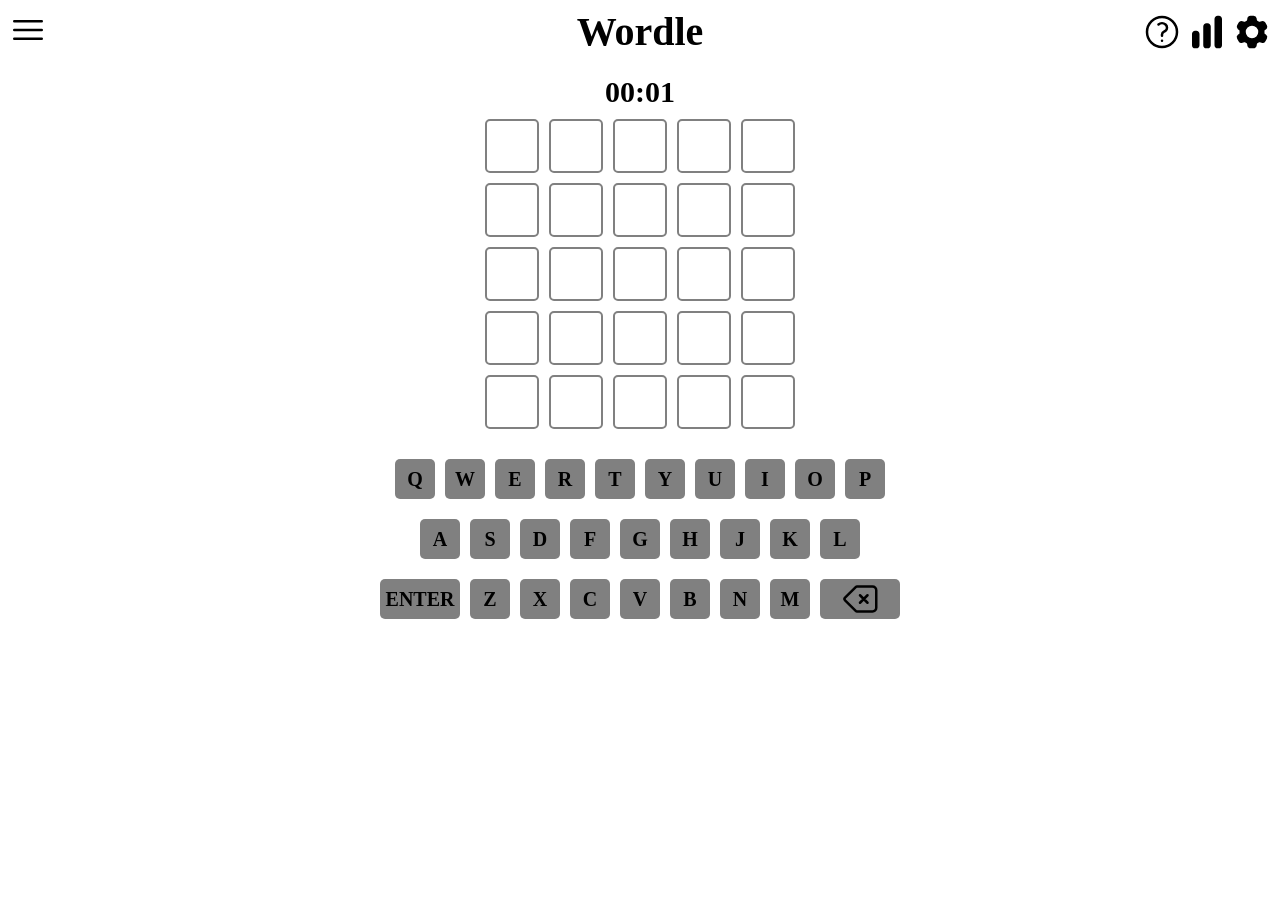
<file: index.html>
<!DOCTYPE html>
<html lang="en">
  <head>
    <meta charset="UTF-8" />
    <meta name="viewport" content="width=device-width, initial-scale=1.0" />
    <title>Document</title>
    <link rel="stylesheet" href="css/main.css" />
    <link rel="stylesheet" href="css/header.css" />
    <link rel="stylesheet" href="css/footer.css" />
  </head>
  <body>
    <header>
      <div class="head_left">
        <img src="asset/menu.svg" alt="menu" />
      </div>
      <div class="head_mid">Wordle</div>
      <div class="head_right">
        <img class="head_right_ask" src="asset/ask.svg" alt="ask" />
        <img class="head_right_comms" src="asset/comms.svg" alt="comms" />
        <img class="head_right_setting" src="asset/setting.svg" alt="setting" />
      </div>
    </header>
    <main>
      <div class="timer">00:00</div>
      <div class="board_row row0">
        <div class="board_block" data-block="00"></div>
        <div class="board_block" data-block="01"></div>
        <div class="board_block" data-block="02"></div>
        <div class="board_block" data-block="03"></div>
        <div class="board_block" data-block="04"></div>
      </div>
      <div class="board_row row1">
        <div class="board_block" data-block="10"></div>
        <div class="board_block" data-block="11"></div>
        <div class="board_block" data-block="12"></div>
        <div class="board_block" data-block="13"></div>
        <div class="board_block" data-block="14"></div>
      </div>
      <div class="board_row row2">
        <div class="board_block" data-block="20"></div>
        <div class="board_block" data-block="21"></div>
        <div class="board_block" data-block="22"></div>
        <div class="board_block" data-block="23"></div>
        <div class="board_block" data-block="24"></div>
      </div>
      <div class="board_row row3">
        <div class="board_block" data-block="30"></div>
        <div class="board_block" data-block="31"></div>
        <div class="board_block" data-block="32"></div>
        <div class="board_block" data-block="33"></div>
        <div class="board_block" data-block="34"></div>
      </div>
      <div class="board_row row4">
        <div class="board_block" data-block="40"></div>
        <div class="board_block" data-block="41"></div>
        <div class="board_block" data-block="42"></div>
        <div class="board_block" data-block="43"></div>
        <div class="board_block" data-block="44"></div>
      </div>
    </main>
    <footer>
      <div class="keyboard_row row0">
        <div class="key" data-key="Q">Q</div>
        <div class="key" data-key="W">W</div>
        <div class="key" data-key="E">E</div>
        <div class="key" data-key="R">R</div>
        <div class="key" data-key="T">T</div>
        <div class="key" data-key="Y">Y</div>
        <div class="key" data-key="U">U</div>
        <div class="key" data-key="I">I</div>
        <div class="key" data-key="O">O</div>
        <div class="key" data-key="P">P</div>
      </div>
      <div class="keyboard_row row1">
        <div class="key" data-key="A">A</div>
        <div class="key" data-key="S">S</div>
        <div class="key" data-key="D">D</div>
        <div class="key" data-key="F">F</div>
        <div class="key" data-key="G">G</div>
        <div class="key" data-key="H">H</div>
        <div class="key" data-key="J">J</div>
        <div class="key" data-key="K">K</div>
        <div class="key" data-key="L">L</div>
      </div>
      <div class="keyboard_row row2">
        <div class="enter">ENTER</div>
        <div class="key" data-key="Z">Z</div>
        <div class="key" data-key="X">X</div>
        <div class="key" data-key="C">C</div>
        <div class="key" data-key="V">V</div>
        <div class="key" data-key="B">B</div>
        <div class="key" data-key="N">N</div>
        <div class="key" data-key="M">M</div>
        <div class="back">
          Backspace
          <img src="asset/back.svg" alt="Backspace" />
        </div>
      </div>
    </footer>
    <script src="js/index.js"></script>
  </body>
</html>
</file>
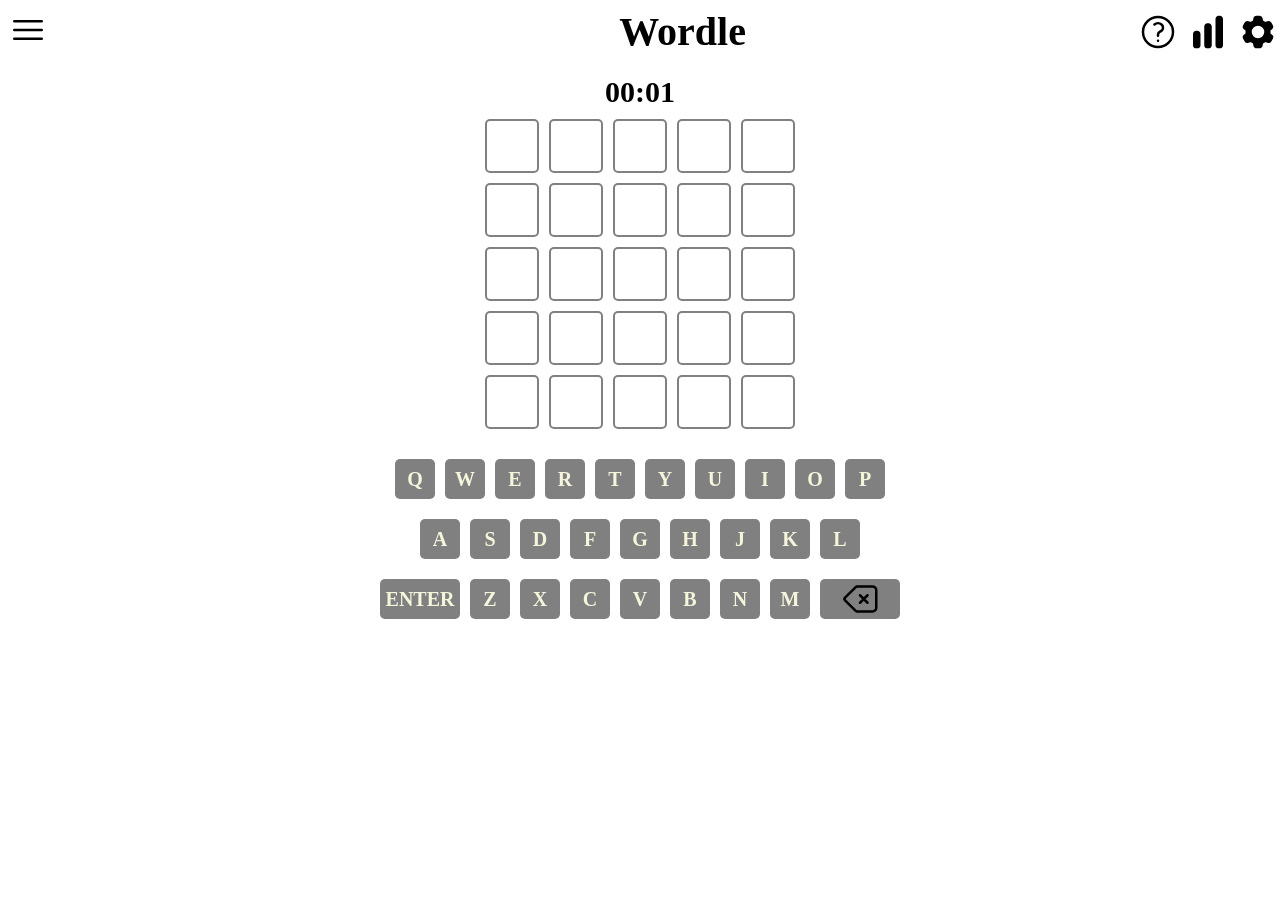
<file: static/index.html>
<!DOCTYPE html>
<html lang="en">
  <head>
    <meta charset="UTF-8" />
    <meta name="viewport" content="width=device-width, initial-scale=1.0" />
    <title>Document</title>
    <link rel="stylesheet" href="css/main.css" />
    <link rel="stylesheet" href="css/header.css" />
    <link rel="stylesheet" href="css/footer.css" />
  </head>
  <body>
    <header>
      <div class="head_left">
        <img src="asset/menu.svg" alt="menu" />
      </div>
      <div class="head_mid">Wordle</div>
      <div class="head_right">
        <img class="head_right_ask" src="asset/ask.svg" alt="ask" />
        <img class="head_right_comms" src="asset/comms.svg" alt="comms" />
        <img class="head_right_setting" src="asset/setting.svg" alt="setting" />
      </div>
    </header>
    <div class="info">
      <div>Wordle은 5자리 영어 단어를 맞추는 게임입니다</div>
      <div>자리와 단어가 모두 일치하면 초록색,</div>
      <div>
        자리가 맞지 않지만 단어가 포함되면 노란색, 둘 다 틀리면 회색입니다
      </div>
    </div>
    <main>
      <div class="timer">00:00</div>
      <div class="board_row row0">
        <div class="board_block" data-block="00"></div>
        <div class="board_block" data-block="01"></div>
        <div class="board_block" data-block="02"></div>
        <div class="board_block" data-block="03"></div>
        <div class="board_block" data-block="04"></div>
      </div>
      <div class="board_row row1">
        <div class="board_block" data-block="10"></div>
        <div class="board_block" data-block="11"></div>
        <div class="board_block" data-block="12"></div>
        <div class="board_block" data-block="13"></div>
        <div class="board_block" data-block="14"></div>
      </div>
      <div class="board_row row2">
        <div class="board_block" data-block="20"></div>
        <div class="board_block" data-block="21"></div>
        <div class="board_block" data-block="22"></div>
        <div class="board_block" data-block="23"></div>
        <div class="board_block" data-block="24"></div>
      </div>
      <div class="board_row row3">
        <div class="board_block" data-block="30"></div>
        <div class="board_block" data-block="31"></div>
        <div class="board_block" data-block="32"></div>
        <div class="board_block" data-block="33"></div>
        <div class="board_block" data-block="34"></div>
      </div>
      <div class="board_row row4">
        <div class="board_block" data-block="40"></div>
        <div class="board_block" data-block="41"></div>
        <div class="board_block" data-block="42"></div>
        <div class="board_block" data-block="43"></div>
        <div class="board_block" data-block="44"></div>
      </div>
    </main>
    <footer>
      <div class="keyboard_row row0">
        <div class="key" data-key="Q">Q</div>
        <div class="key" data-key="W">W</div>
        <div class="key" data-key="E">E</div>
        <div class="key" data-key="R">R</div>
        <div class="key" data-key="T">T</div>
        <div class="key" data-key="Y">Y</div>
        <div class="key" data-key="U">U</div>
        <div class="key" data-key="I">I</div>
        <div class="key" data-key="O">O</div>
        <div class="key" data-key="P">P</div>
      </div>
      <div class="keyboard_row row1">
        <div class="key" data-key="A">A</div>
        <div class="key" data-key="S">S</div>
        <div class="key" data-key="D">D</div>
        <div class="key" data-key="F">F</div>
        <div class="key" data-key="G">G</div>
        <div class="key" data-key="H">H</div>
        <div class="key" data-key="J">J</div>
        <div class="key" data-key="K">K</div>
        <div class="key" data-key="L">L</div>
      </div>
      <div class="keyboard_row row2">
        <div class="enter">ENTER</div>
        <div class="key" data-key="Z">Z</div>
        <div class="key" data-key="X">X</div>
        <div class="key" data-key="C">C</div>
        <div class="key" data-key="V">V</div>
        <div class="key" data-key="B">B</div>
        <div class="key" data-key="N">N</div>
        <div class="key" data-key="M">M</div>
        <div class="back">
          Backspace
          <img src="asset/back.svg" alt="Backspace" />
        </div>
      </div>
    </footer>

    <script src="js/index.js"></script>
  </body>
</html>
</file>
<file: css/main.css>
main {
  display: flex;
  flex-direction: column;
  justify-content: center;
  align-items: center;
  gap: 10px;
}

.timer {
  font-size: 30px;
  font-weight: bolder;
}

.board_row {
  display: flex;
  justify-content: center;
  align-items: center;
  gap: 10px;
}

.board_block {
  display: flex;
  justify-content: center;
  align-items: center;
  width: 50px;
  height: 50px;
  border: 2px solid gray;
  border-radius: 5px;
  font-size: 30px;
  font-weight: bolder;
}
</file>
<file: css/header.css>
header {
  display: flex;
  justify-content: space-between;
  align-items: center;
  margin-bottom: 20px;
}

.head_left img {
  width: 40px;
  cursor: pointer;
}

.head_mid {
  font-size: 40px;
  font-weight: bolder;
  margin-left: 95px;
}

.head_right {
  display: flex;
  flex-direction: row;
  justify-content: center;
  align-items: center;
}

.head_right img {
  width: 40px;
  cursor: pointer;
  margin-left: 5px;
}
</file>
<file: css/footer.css>
footer {
  display: flex;
  flex-direction: column;
  justify-content: center;
  align-items: center;
  margin-top: 20px;
}

.keyboard_row {
  display: flex;
  justify-content: center;
  align-items: center;
  margin: 10px 0 10px 0;
}

.keyboard_row div {
  display: flex;
  justify-content: center;
  align-items: center;
  width: 40px;
  height: 40px;
  margin: 0 5px 0 5px;
  background-color: grey;
  font-size: 20px;
  font-weight: bolder;
  border-radius: 5px;
  transition: all 0.2s ease-in-out;
}

.keyboard_row .enter {
  width: 80px;
}

.keyboard_row .back {
  width: 80px;
  font-size: 0;
}

.keyboard_row .back img {
  width: 40px;
}

.keyboard_row div:hover {
  background-color: beige;
  cursor: pointer;
}
</file>
<file: static/css/main.css>
main {
  display: flex;
  flex-direction: column;
  justify-content: center;
  align-items: center;
  gap: 10px;
}

.timer {
  font-size: 30px;
  font-weight: bolder;
}

.board_row {
  display: flex;
  justify-content: center;
  align-items: center;
  gap: 10px;
}

.board_block {
  display: flex;
  justify-content: center;
  align-items: center;
  width: 50px;
  height: 50px;
  border: 2px solid gray;
  border-radius: 5px;
  font-size: 30px;
  font-weight: bolder;
}
</file>
<file: static/css/header.css>
header {
  display: flex;
  justify-content: space-between;
  align-items: center;
  margin-bottom: 20px;
  width: 100vw;
}

.head_left img {
  width: 40px;
  cursor: pointer;
}

.head_mid {
  font-size: 40px;
  font-weight: bolder;
  margin-left: 15%;
  margin-right: 1%;
}

.head_right {
  display: flex;
  flex-direction: row;
  justify-content: center;
  align-items: center;
}

.head_right img {
  width: 40px;
  cursor: pointer;
  margin-right: 10px;
}
</file>
<file: static/css/footer.css>
footer {
  display: flex;
  flex-direction: column;
  justify-content: center;
  align-items: center;
  margin-top: 20px;
}

.keyboard_row {
  display: flex;
  justify-content: center;
  align-items: center;
  margin: 10px 0 10px 0;
  width: 100vw;
}

.keyboard_row div {
  display: flex;
  justify-content: center;
  align-items: center;
  width: 40px;
  height: 40px;
  margin: 0 5px 0 5px;
  background-color: grey;
  font-size: 20px;
  font-weight: bolder;
  border-radius: 5px;
  transition: all 0.2s ease-in-out;
  color: beige;
}

.keyboard_row .enter {
  width: 80px;
}

.keyboard_row .back {
  width: 80px;
  font-size: 0;
}

.keyboard_row .back img {
  width: 40px;
}

.keyboard_row div:hover {
  background-color: beige;
  cursor: pointer;
  color: black;
}

.info {
  opacity: 0;
  position: absolute;
  background-color: beige;
  width: 90vw;
  justify-content: center;
}
</file>
